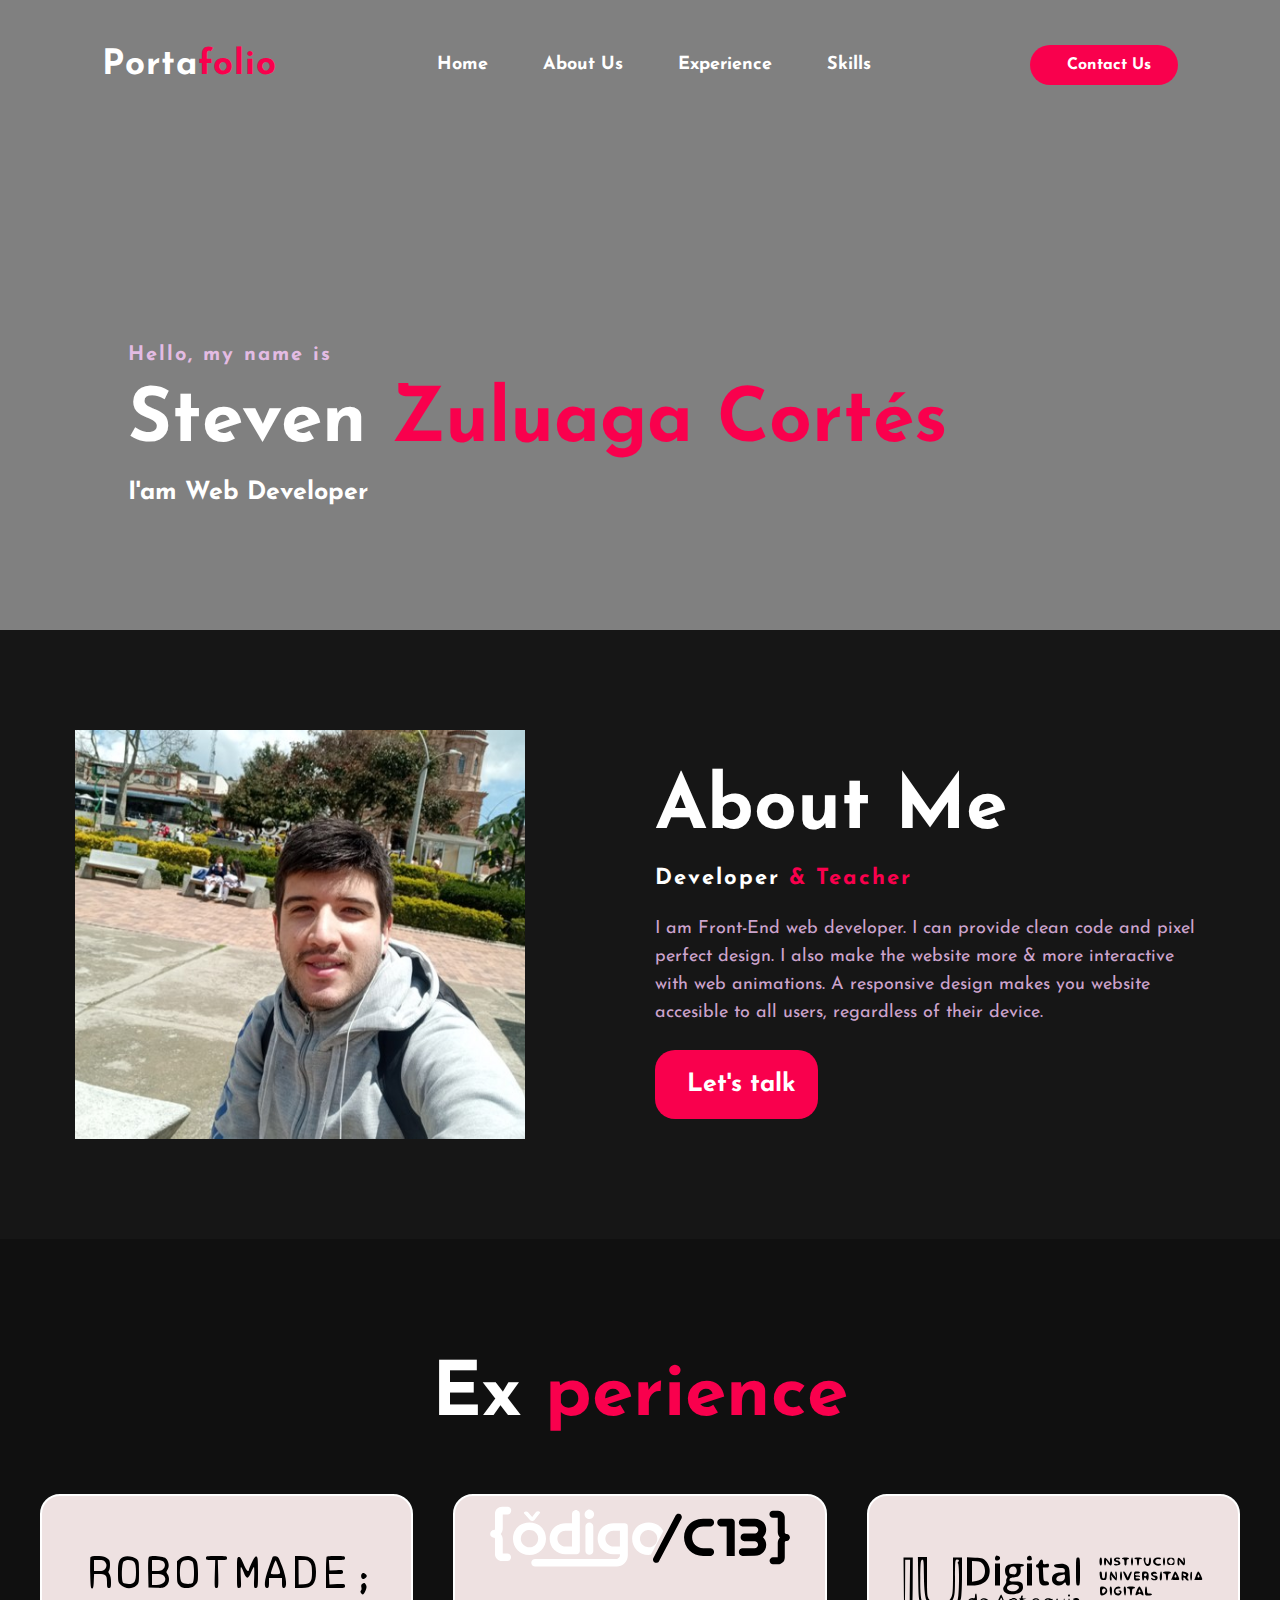
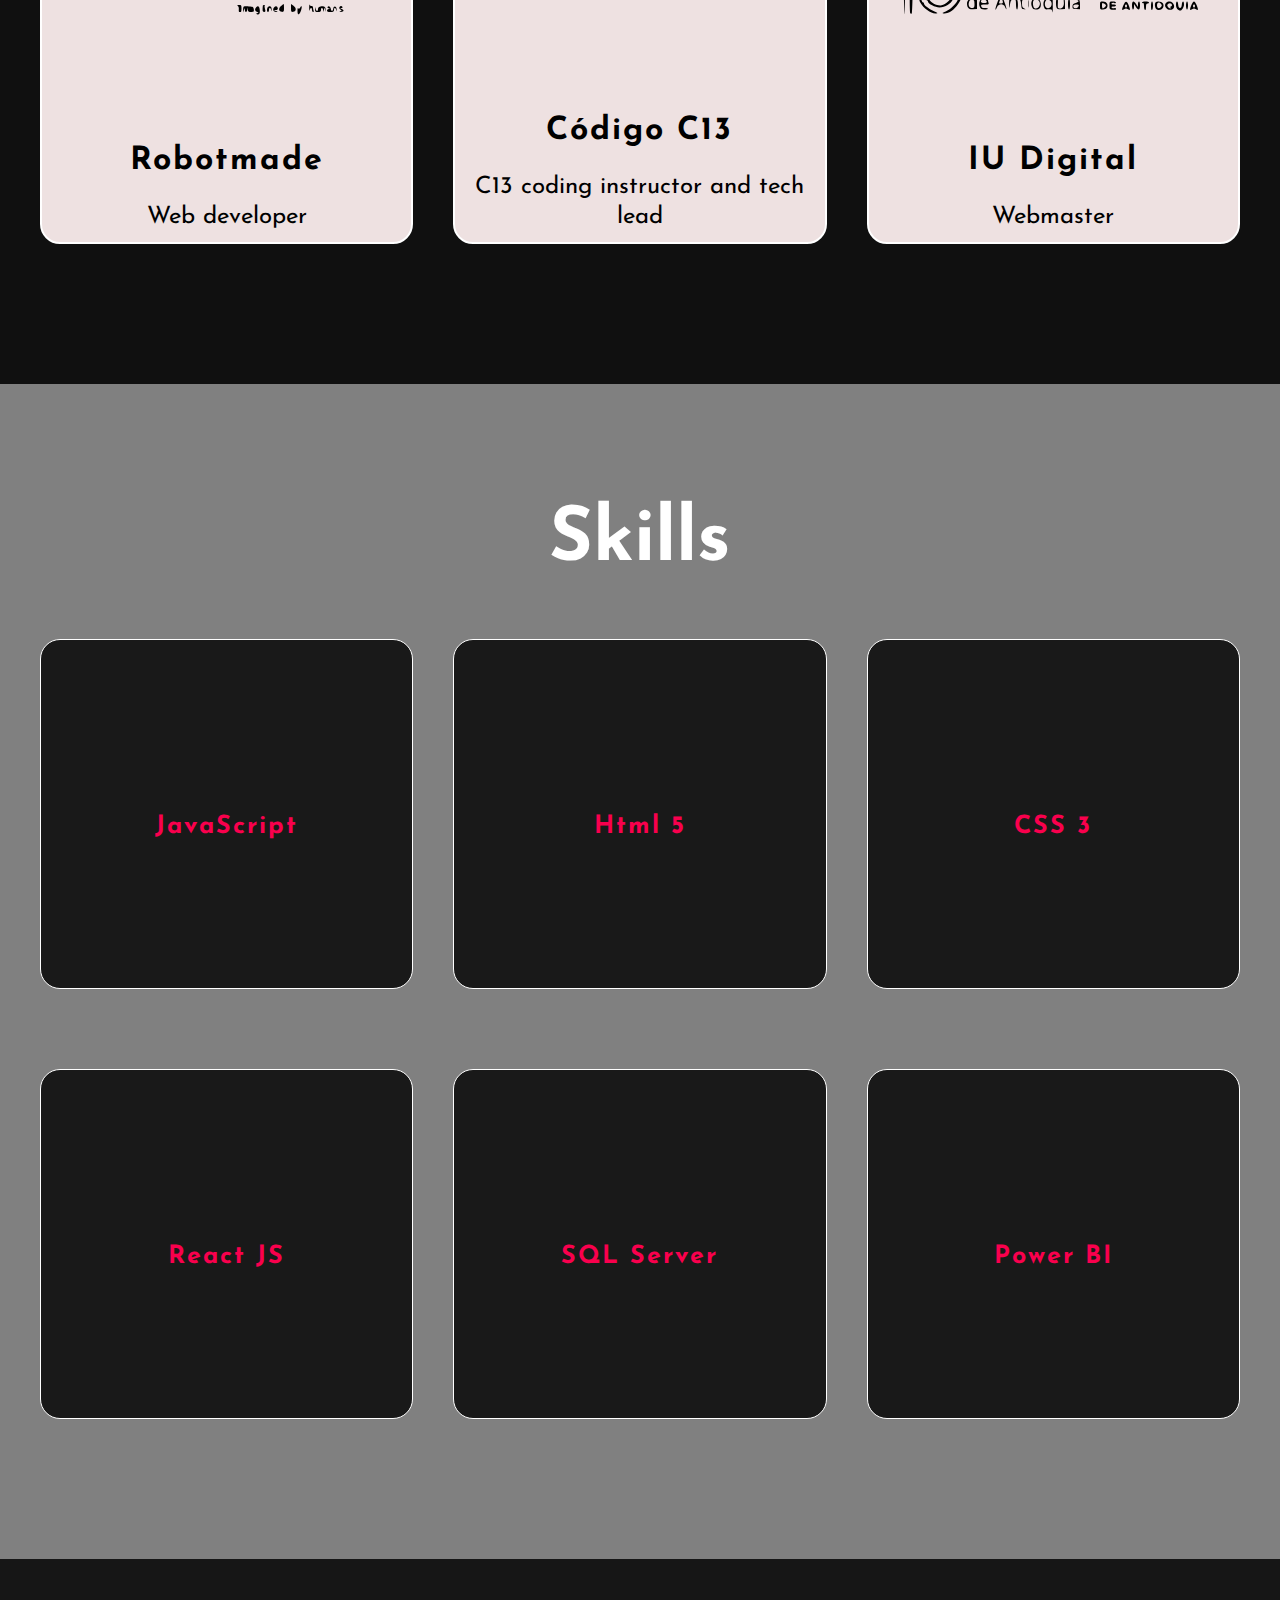
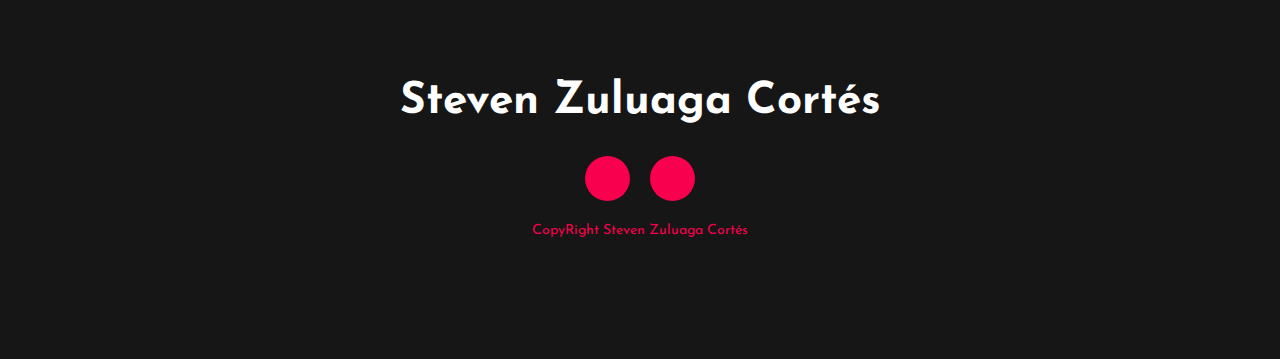
<file: index.html>
<!DOCTYPE html>
<html lang="es">
  <head>
    <meta charset="UTF-8" />
    <meta http-equiv="X-UA-Compatible" content="IE=edge" />
    <meta name="viewport" content="width=device-width, initial-scale=1.0" />
    <title>Portafolio</title>
    <link rel="stylesheet" href="./estilos.css" type="text/css" />
    <link
      rel="stylesheet"
      href="https://cdnjs.cloudflare.com/ajax/libs/font-awesome/6.1.1/css/all.min.css"
      integrity="sha512-KfkfwYDsLkIlwQp6LFnl8zNdLGxu9YAA1QvwINks4PhcElQSvqcyVLLD9aMhXd13uQjoXtEKNosOWaZqXgel0g=="
      crossorigin="anonymous"
      referrerpolicy="no-referrer"
    />
  </head>

  <body>
    <div class="hero">
      <nav>
        <h2 class="logo">Porta<span>folio</span></h2>
        <ul>
          <li><a href="#Home">Home</a></li>
          <li><a href="#about">About Us</a></li>
          <li><a href="#experience">Experience</a></li>
          <li><a href="#skills">Skills</a></li>
        </ul>
        <a href="mailto:stevenzuluaga54@gmail.com" class="btn"
          ><i class="fa-solid fa-envelope"></i>Contact Us</a
        >
      </nav>
      <div class="content" id="Home">
        <h4>Hello, my name is</h4>
        <h1>Steven <span>Zuluaga Cortés</span></h1>
        <h3>I'am Web Developer</h3>
      </div>
    </div>
    <!-- About Section -->

    <section class="about" id="about">
      <div class="main">
        <img src="./images/Foto.jpg" alt="Steven Zuluaga Cortes" />
        <div class="about-text">
          <h2>About Me</h2>
          <h5>Developer <span>& Teacher</span></h5>

          <p>
            I am Front-End web developer. I can provide clean code and pixel
            perfect design. I also make the website more & more interactive with
            web animations. A responsive design makes you website accesible to
            all users, regardless of their device.
          </p>
          <a
            rel="noopener"
            class="button"
            href="https://api.whatsapp.com/send/?phone=573137896663&text=Hi&app_absent=0"
            target="_blank"
            type="button"
            ><i class="fa-brands fa-whatsapp"></i>Let's talk</a
          >
        </div>
      </div>
    </section>
    <div class="service" id="experience">
      <div class="title">
        <h2>Ex <span>perience</span></h2>
      </div>
      <div class="box">
        <div class="card">
          <object data="./images/robot.svg" width="300" height="300"></object>
          <i class="fa-solid fa-school"></i>
          <h5>Robotmade</h5>
          <div class="pra">Web developer</div>
        </div>
        <div class="card">
          <object data="./images/c13.svg" width="300" height="300"></object>
          <i class="fa-solid fa-school"></i>
          <h5>Código C13</h5>
          <div class="pra">C13 coding instructor and tech lead</div>
        </div>

        <div class="card">
          <object data="./images/iudigital.svg" width="300" height="300"></object>
          <i class="fa-solid fa-school"></i>
          <h5>IU Digital</h5>
          <div class="pra">Webmaster</div>
        </div>
      </div>
    </div>
    <div class="skills" id="skills">
      <div class="title">
        <h2>Skills</h2>
      </div>
      <div class="box">
        <div class="card-skills">
          <i class="fa-brands fa-js"></i>
          <h5>JavaScript</h5>
        </div>
        <div class="card-skills">
          <i class="fa-brands fa-html5"></i>
          <h5>Html 5</h5>
        </div>
        <div class="card-skills">
          <i class="fa-brands fa-css3"></i>
          <h5>CSS 3</h5>
        </div>
      </div>
      <div class="box">
        <div class="card-skills">
          <i class="fa-brands fa-react"></i>
          <h5>React JS</h5>
        </div>
        <div class="card-skills">
          <i class="fa-solid fa-database"></i>
          <h5>SQL Server</h5>
        </div>
        <div class="card-skills">
          <i class="fa-solid fa-chart-pie"></i>
          <h5>Power BI</h5>
        </div>
      </div>
    </div>
    <footer>
      <p>Steven Zuluaga Cortés</p>
      <div class="social">
        <a
          rel="noopener"
          target="_blank"
          href="https://www.linkedin.com/in/steven-zuluaga-cort%C3%A9s-797114129/"
          ><i class="fa-brands fa-linkedin"></i>
        </a>
        <a
          rel="noopener"
          target="_blank"
          href="https://www.instagram.com/stevenzuluagacortes/"
          ><i class="fa-brands fa-instagram"></i>
        </a>
      </div>
      <p id="end">CopyRight Steven Zuluaga Cortés</p>
    </footer>
  </body>
</html>
</file>
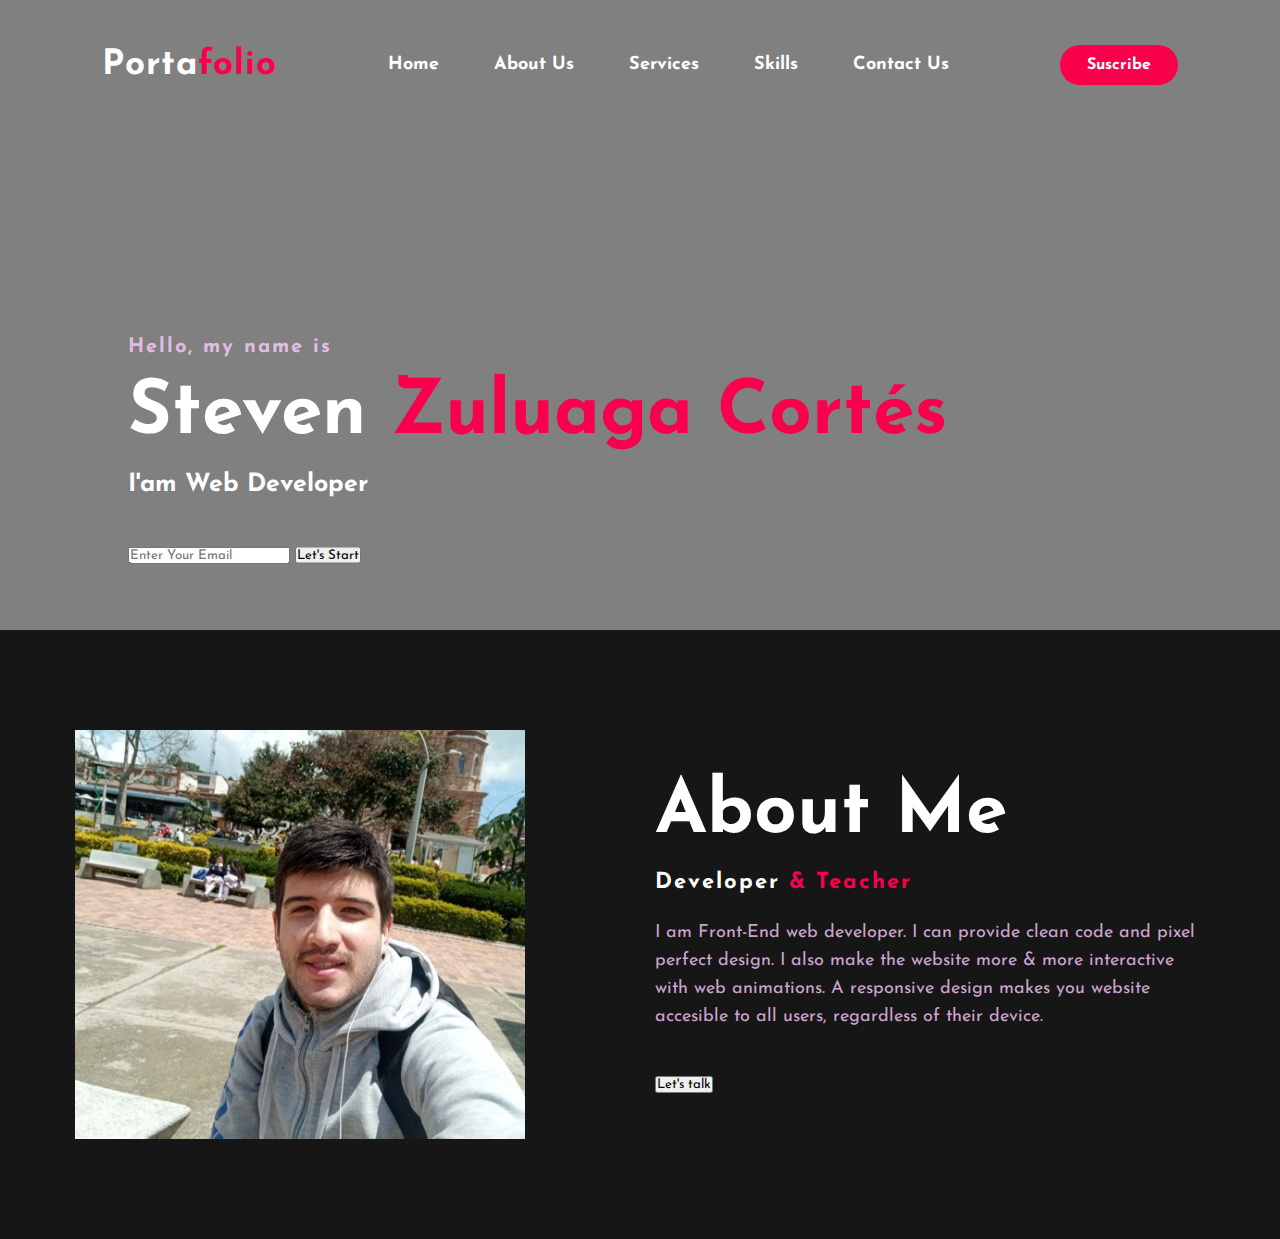
<file: portafolio.html>
<!DOCTYPE html>
<html lang="es">

<head>
     <meta charset="UTF-8">
     <meta http-equiv="X-UA-Compatible" content="IE=edge">
     <meta name="viewport" content="width=device-width, initial-scale=1.0">
     <title>Portafolio</title>
     <link rel="stylesheet" href="./estilos.css" type="text/css">
</head>

<body>
     <div class="hero">
          <nav>

               <h2 class="logo">
                    Porta<span>folio</span>
               </h2>
               <ul>
                    <li><a href="#">Home</a></li>
                    <li><a href="#">About Us</a></li>
                    <li><a href="#">Services</a></li>
                    <li><a href="#">Skills</a></li>
                    <li><a href="#">Contact Us</a></li>
               </ul>
               <a href="#" class="btn">Suscribe</a>
          </nav>
          <div class="content">
               <h4>Hello, my name is 
                    </h4>
                    <h1>
               
                         Steven <span>Zuluaga Cortés</span> 
                    </h1>
                    <h3>I'am Web Developer</h3>
                    <div class="newslatter">
                       <form action="">
                            <input type="email" name="email" id="mail" placeholder="Enter Your Email">
                            <input type="submit" value="Let's Start" name="submit">
                       </form>  
                    </div>
          </div>
     </div>
     <!-- About Section -->

     <section class="about">
          <div class="main">
               <img src="./images/Foto.jpg" alt="Steven Zuluaga Cortes">
               <div class="about-text">
                    <h2>About Me</h2>
                    <h5>Developer <span>& Teacher</span> </h5>
                    <p>
                         I am Front-End web developer. I can provide clean code and pixel perfect design. I also make the website more & more interactive with web animations. A responsive design makes you website accesible to all users, regardless of their device.
                    </p>
                    <button type="button">Let's talk</button>
               </div>
          </div>
     </section>
</body>

</html>
</file>
<file: estilos.css>
@import url('https://fonts.googleapis.com/css2?family=Josefin+Sans:wght@200&display=swap');

* {
     padding: 0;
     margin: 0;
     font-family: 'Josefin Sans', sans-serif;
     box-sizing: border-box;
}

.hero {
     height: 70vh;
     width: 100%;
     background-color: gray;
}

nav {
     display: flex;
     align-items: center;
     justify-content: space-between;
     padding-top: 45px;
     padding-left: 8%;
     padding-right: 8%;
}

.logo {
     color: white;
     font-size: 35px;
     letter-spacing: 1px;
     cursor: pointer;
     font-weight: bold;
}

span {
     color: #f9004d;
}

nav ul li {
     list-style: none;
     display: inline-block;
     padding: 10px 25px;
}

nav ul li a {
     color: white;
     text-decoration: none;
     font-weight: bold;
     text-transform: capitalize;
     font-size: 18px;
}

nav ul li a:hover {
     color: #f9004d;

     -webkit-transition: .4s;
     -moz-transition: .4s;
     -ms-transition: .4s;
     -o-transition: .4s;
     transition: .4s;
}

.btn {
     background-color: #f9004d;
     color: white;
     text-decoration: none;
     border: 2px solid transparent;
     font-weight: bold;
     padding: 10px 25px;

     -webkit-border-radius: 20px;
     -moz-border-radius: 20px;
     -ms-border-radius: 20px;
     -o-border-radius: 20px;
     border-radius: 20px;

     -webkit-transition: transform .4s;
     -moz-transition: transform .4s;
     -ms-transition: transform .4s;
     -o-transition: transform .4s;
     transition: transform .4s;
}

.btn:hover {

     -webkit-transform: scale(1.2);
     -moz-transform: scale(1.2);
     -ms-transform: scale(1.2);
     -o-transform: scale(1.2);
     transform: scale(1.2);
}

.content {
     position: absolute;
     top: 50%;
     left: 10%;

     -webkit-transform: translateY(-50%);
     -moz-transform: translateY(-50%);
     -ms-transform: translateY(-50%);
     -o-transform: translateY(-50%);
     transform: translateY(-50%);
}

h1 {
     color: white;
     margin: 20px 0 20px;
     font-size: 75px;
}

h3 {
     color: white;
     font-size: 25px;
     margin-bottom: 50px;
}

h4 {
     color: #fcfc;
     letter-spacing: 2px;
     font-size: 20px;
}




.about {
     width: 100%;
     padding: 100px 0;
     background-color: #161616;
}

.about img {
     height: auto;
     width: 450px;
}

.about-text {
     width: 550px;
}

.main {
     width: 1130px;
     max-width: 95%;
     margin: 0 auto;
     display: flex;
     align-items: center;
     justify-content: space-between;
}

.about-text h2 {
     color: white;
     font-size: 75px;
     text-transform: capitalize;
     margin-bottom: 20px;
}

.about-text h5 {
     color: white;
     font-size: 22px;
     letter-spacing: 2px;
     margin-bottom: 25px;
     text-transform: capitalize;
}

.about-text p {
     color: #fcfc;
     font-size: 18px;
     line-height: 28px;
     margin-bottom: 45px;
}

.button {
     background-color: #f9004d;
     padding: 20px;
     color: white;
     font-size: 25px;
     border: 2px solid transparent;
     border-radius: 20px;
     text-decoration: none;
     font-weight: bold;
     /* width: 77px; */
     /* display: flex; */

     -webkit-transition: .4s;
     -moz-transition: .4s;
     -ms-transition: .4s;
     -o-transition: .4s;
     transition: .4s;
     flex-direction: column;
     align-content: center;
     justify-content: center;
}

.button:hover {

     -webkit-transform: scale(1.2);
     -moz-transform: scale(1.2);
     -ms-transform: scale(1.2);
     -o-transform: scale(1.2);
     transform: scale(1.2);
     background-color: transparent;
     cursor: pointer;
     border: 2px solid #f9004d;
}

.service {
     background-color: #101010;
     width: 100%;
     padding: 100px 0;
}

.title h2 {
     color: white;
     font-size: 75px;
     width: 1000px;
     margin: 20px auto;
     text-align: center;
     font-weight: bold;
}

.box {
     display: flex;
     align-items: center;
     justify-content: space-between;
     padding: 20px;
     min-height: 400px;
}

.card {
     width: 33%;
     background: #eee1e1;
     position: relative;
     border: 2px solid #fff;

     height: 350px;
     padding: 10px;
     display: flex;
     flex-direction: column;
     justify-content: center;
     align-items: center;
     -webkit-border-radius: 20px;
     -moz-border-radius: 20px;
     -ms-border-radius: 20px;
     -o-border-radius: 20px;
     border-radius: 20px;
     margin: 20px;
     overflow: hidden;
     text-align: center;
}

.card:hover {

     -webkit-transform: scale(1.1);
     -moz-transform: scale(1.1);
     -ms-transform: scale(1.1);
     -o-transform: scale(1.1);
     transform: scale(1.1);
}

.card i {
     color: #f9004f;

     font-size: 45px;

     display: block;
     margin: 25px 0;
}

.card h5 {
     color: #000;
     font-size: 2rem;
     letter-spacing: 2px;
     margin-bottom: 25px;
     text-transform: capitalize;
     font-weight: bold;
}

.pra {
     color: #000;
     font-size: 1.5rem;
     line-height: 30px;
}

i {
     margin: 5px;
}

footer {
     position: relative;
     width: 100%;
     background-color: #161616;
     height: 400px;
     display: flex;
     flex-direction: column;
     align-items: center;
     justify-content: center;
}

footer p:nth-child(1) {
     color: white;
     font-size: 44px;
     font-weight: bold;
     margin-bottom: 10px;
}

footer p:nth-child(2) {
     color: white;
     font-size: 20px;
     font-weight: bold;
     margin-bottom: 10px;
     width: 500px;

}

.social {
     display: flex;
}

.social a {
     width: 45px;
     height: 45px;
     display: flex;
     align-items: center;
     justify-content: center;
     background: #f9004f;
     border-radius: 50px;
     margin: 22px 10px;
     text-decoration: none;
     font-size: 20px;
     color: #fff;
}

.social a:hover {
     transform: scale(1.3);
     transition: .9s;
}

#end {

     color: #f9004d;
     bottom: 35px;
     font-size: 14px;
}

.skills {
     background-color: gray;
     width: 100%;
     padding: 100px 0;
}

.card-skills {
     width: 33%;
     background: #191919;
     position: relative;
     border: 1px solid #fff;
     height: 350px;
     padding: 10px;
     display: flex;
     flex-direction: column;
     justify-content: center;
     align-items: center;
     -webkit-border-radius: 20px;
     -moz-border-radius: 20px;
     -ms-border-radius: 20px;
     -o-border-radius: 20px;
     border-radius: 20px;
     margin: 20px;
     overflow: hidden;
     text-align: center;
}

.card-skills i {
     color: #fff;

     font-size: 45px;

     display: block;
     margin: 25px 0;
}

.card-skills h5 {
     color: #f9004d;
     font-size: 25px;
     letter-spacing: 2px;
     margin-bottom: 25px;
     text-transform: capitalize;
     font-weight: bold;
}

.card-skills:hover {
     border: 1px solid #f9004d;
}

@media only screen and (max-width:70em) {
     nav ul li {
padding: 10px;
     }
     .main {
          display: flex;
          flex-direction: column;
          justify-content: space-between;
          width: 100%;
     }

     .about-text {
          width: 100%;
          margin-top: 10px;
          text-align: center;
     }

     .about img {
          width: 100%;
     }

     nav {
          display: flex;
          flex-direction: column;
          padding-top: 10px;
          padding-left: 0;
     }

     .box {
          display: flex;
          flex-direction: column;
     }

     .card {
          width: 100%;
     }

     .card-skills {
          width: 100%;
     }

     .title h2 {
          width: 100%;
     }

     .content {
          text-align: center;
          margin: 0;
          left: 0;
     }

     footer {
          text-align: center;
     }
}
</file>
